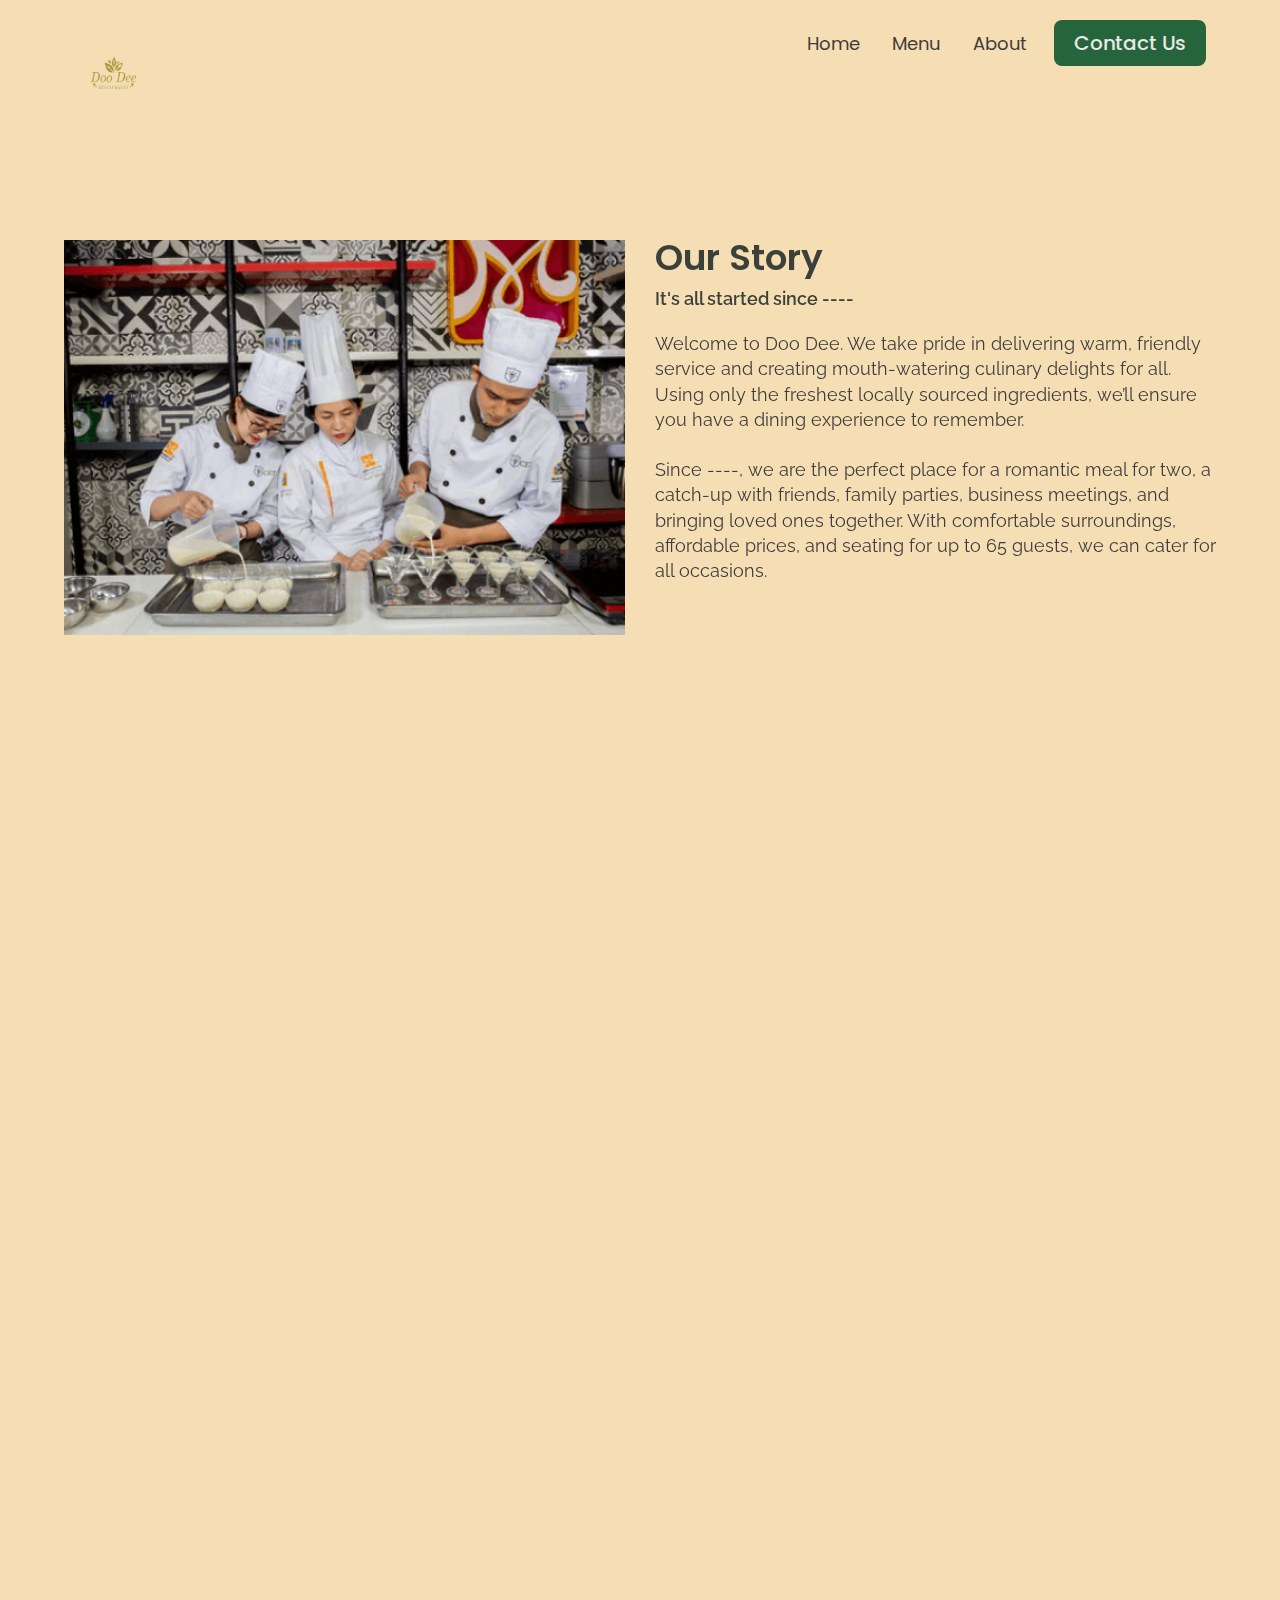
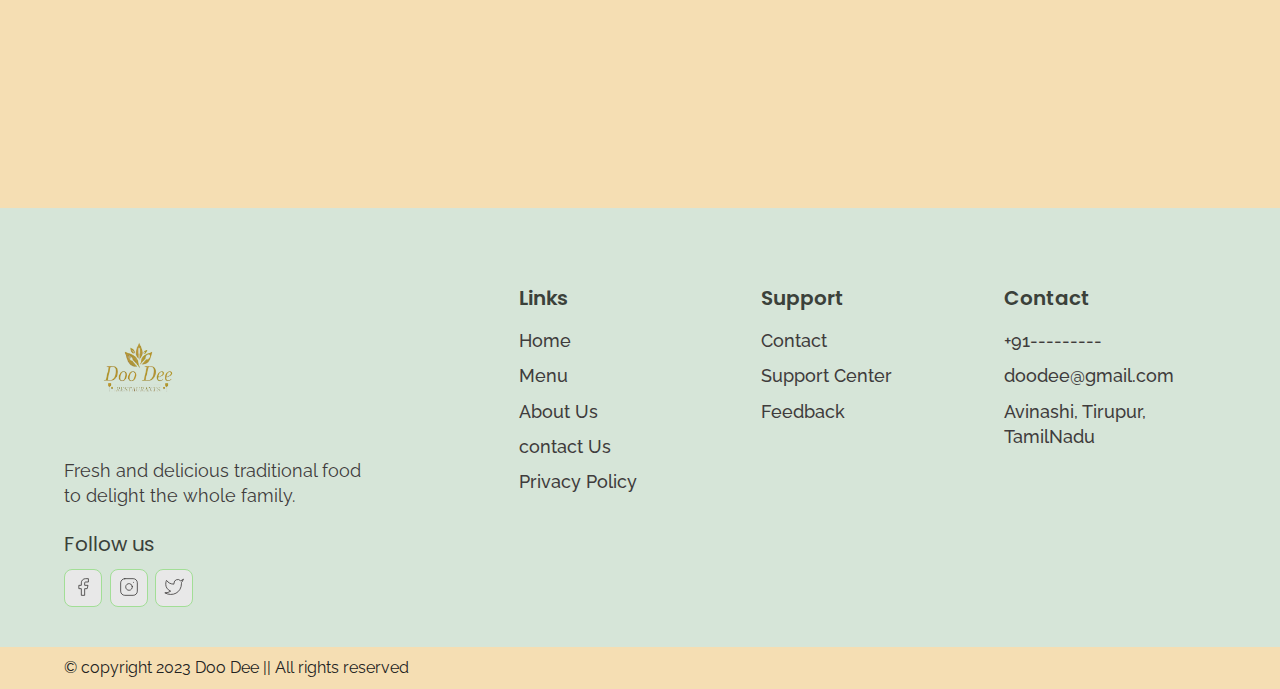
<file: about.html>
<!DOCTYPE html>
<html lang="en">
<head>
    <meta charset="UTF-8">
    <meta http-equiv="X-UA-Compatible" content="IE=edge">
    <meta name="viewport" content="width=device-width, initial-scale=1.0">
    <title>About || Doo Dee</title>
    <link rel="stylesheet" href="./styles/reset.css">
    <link rel="stylesheet" href="./styles/preDefined.css">
    <link rel="stylesheet" href="./styles/components.css">
    <link rel="stylesheet" href="https://unpkg.com/aos@next/dist/aos.css" />
    <link rel="stylesheet" href="./styles/about.css">
</head>
<body>
    <div class="nav">
        <div class="container">
          <div class="nav__wrapper">
            <a href="./index.html" class="logo">
              <img src="./assets/images/logos.png" height="5px" width="5px" alt="shaif's cuisine" style="height:100px;">
            </a>
            <nav>
              <div class="nav__icon">
                <svg xmlns="http://www.w3.org/2000/svg" width="24" height="24" viewBox="0 0 24 24" fill="none"
                  stroke="currentColor" stroke-width="2" stroke-linecap="round" stroke-linejoin="round"
                  class="feather feather-menu">
                  <line x1="3" y1="12" x2="21" y2="12" />
                  <line x1="3" y1="6" x2="21" y2="6" />
                  <line x1="3" y1="18" x2="21" y2="18" />
                </svg>
              </div>
              <div class="nav__bgOverlay"></div>
              <ol class="nav__list">
                <div class="nav__close">
                  <svg xmlns="http://www.w3.org/2000/svg" width="24" height="24" viewBox="0 0 24 24" fill="none"
                    stroke="currentColor" stroke-width="2" stroke-linecap="round" stroke-linejoin="round"
                    class="feather feather-x">
                    <line x1="18" y1="6" x2="6" y2="18" />
                    <line x1="6" y1="6" x2="18" y2="18" />
                  </svg>
                </div>
                <div class="nav__list__wrapper">
    
                  <li><a class="nav__link" href="./index.html">Home</a></li>
                  <li><a class="nav__link" href="./menu.html">Menu</a></li>
                  <li><a class="nav__link" href="./about.html">About</a></li>
                  <li><a href="./contact.html" class="btn primary-btn">Contact Us</a></li>
                </div>
              </ol>
            </nav>
          </div>
        </div>
      </div>
   
      <section id="ourStory" data-aos="fade-up">
        <div class="container">
          <div class="ourStory__wrapper">
    
            <div class="ourStory__img">
              <img src="./assets/images/ourStoryImg.png" alt="shaif's cuisine">
            </div>
            <div class="ourStory__info">
              <h3 class="ourStory__title">
                Our Story
              </h3>
              <p class="ourStory__subtitle">
                It's all started since ----
              </p>
              <p class="ourStory__text">
                Welcome to Doo Dee. We take pride in delivering warm, friendly service and creating mouth-watering
                culinary delights for all. Using only the freshest locally sourced ingredients, we’ll ensure you have a
                dining
                experience to remember.
                <br><br>
                Since ----, we are the perfect place for a romantic meal for two, a catch-up with friends, family parties,
                business meetings, and bringing loved ones together. With comfortable surroundings, affordable prices, and
                seating for up to 65 guests, we can cater for all occasions.
              </p>
            </div>
          </div>
        </div>
      </section>

      <section id="ourGoals" data-aos="fade-down">
        <div class="container">
          <div class="ourGoals__info">
            <h3 class="ourGoals__title">
              Our Goals
            </h3>
            <p class="ourGoals__text">
              We shall sell delicious and remarkable food and beverages that meet the highest quality, freshness, and
              seasonality criteria while combining modern-creative and classic cooking traditions. By showcasing warmth,
              graciousness, efficiency, skill, professionalism, and integrity in our work, we will continually serve our
              consumers with exceptional service. To have every customer who comes through our doors leave impressed by
              their experience at Shaif's Cuisine and excited to come back again.
            </p>
          </div>
          <div class="ourGoals__imgs__wrapper" data-aos="fade-up">
            <div class="ourGoals__img1">
              <img src="./assets/images/ourGoals_img1.png" alt="kitchen img">
            </div>
            <div class="ourGoals__img2">
              <img src="./assets/images/ourGoals_img2.png" alt="kitchen img">
            </div>
            <div class="ourGoals__img3">
              <img src="./assets/images/ourGoals_img3.png" alt="kitchen img">
            </div>
          </div>
        </div>
      </section>

      <footer>
        <div class="container">
          <div class="footer__wrapper">
            <div class="footer__col1">
              <div class="footer__logo">
                <img src="./assets/images/logos.png" alt="Doo Dee">
              </div>
              <p class="footer__desc">
                Fresh and delicious traditional food to delight the whole family.
              </p>
              <div class="footer__socials">
                <h4 class="footer__socials__title">Follow us</h4>
                <ol class="footer__socials__list">
                  <li>
                    <a href="#">
                      <svg xmlns="http://www.w3.org/2000/svg" width="24" height="24" viewBox="0 0 24 24" fill="none"
                        stroke="currentColor" stroke-width="1" stroke-linecap="round" stroke-linejoin="round"
                        class="feather feather-facebook">
                        <path d="M18 2h-3a5 5 0 0 0-5 5v3H7v4h3v8h4v-8h3l1-4h-4V7a1 1 0 0 1 1-1h3z" />
                      </svg>
                    </a>
                  </li>
                  <li>
                    <a href="#">
                      <svg xmlns="http://www.w3.org/2000/svg" width="24" height="24" viewBox="0 0 24 24" fill="none"
                        stroke="currentColor" stroke-width="1" stroke-linecap="round" stroke-linejoin="round"
                        class="feather feather-instagram">
                        <rect x="2" y="2" width="20" height="20" rx="5" ry="5" />
                        <path d="M16 11.37A4 4 0 1 1 12.63 8 4 4 0 0 1 16 11.37z" />
                        <line x1="17.5" y1="6.5" x2="17.51" y2="6.5" />
                      </svg>
                    </a>
                  </li>
                  <li>
                    <a href="#">
                      <svg xmlns="http://www.w3.org/2000/svg" width="24" height="24" viewBox="0 0 24 24" fill="none"
                        stroke="currentColor" stroke-width="1" stroke-linecap="round" stroke-linejoin="round"
                        class="feather feather-twitter">
                        <path
                          d="M23 3a10.9 10.9 0 0 1-3.14 1.53 4.48 4.48 0 0 0-7.86 3v1A10.66 10.66 0 0 1 3 4s-4 9 5 13a11.64 11.64 0 0 1-7 2c9 5 20 0 20-11.5a4.5 4.5 0 0 0-.08-.83A7.72 7.72 0 0 0 23 3z" />
                      </svg>
                    </a>
                  </li>
                </ol>
              </div>
            </div>
            <div class="footer__col2">
              <h3 class="footer__text__title">
                Links
              </h3>
              <ol class="footer__text">
                <li>
                  <a href="/index.html">Home</a>
                </li>
                <li>
                  <a href="./menu.html">Menu</a>
                </li>
                <li>
                  <a href="./about.html">About Us</a>
                </li>
                <li>
                  <a href="./contact.html">contact Us</a>
                </li>
                <li>
                  <a href="#">Privacy Policy</a>
                </li>
              </ol>
            </div>
            <div class="footer__col3">
              <h3 class="footer__text__title">
                Support
              </h3>
              <ol class="footer__text">
                <li>
                  <a href="#">Contact</a>
                </li>
                <li>
                  <a href="#">Support Center</a>
                </li>
                <li>
                  <a href="#">Feedback</a>
                </li>
              </ol>
            </div>
            <div class="footer__col4">
              <h3 class="footer__text__title">
                Contact
              </h3>
              <ol class="footer__text">
                <li>
                  <a href="#">+91---------</a>
                </li>
                <li>
                  <a href="#">doodee@gmail.com</a>
                </li>
                <li>
                  <a href="#">Avinashi, Tirupur, TamilNadu</a>
                </li>
              </ol>
            </div>
          </div>
        </div>
      </footer>
      <div id="copyright">
        <div class="container">
          <p class="copyright__text">
            © copyright 2023 Doo Dee || All rights reserved
          </p>
        </div>
      </div>
    
      <script src="https://unpkg.com/aos@next/dist/aos.js"></script>
      <script src="./scripts/main.js"></script>
</body>
</html>
</file>
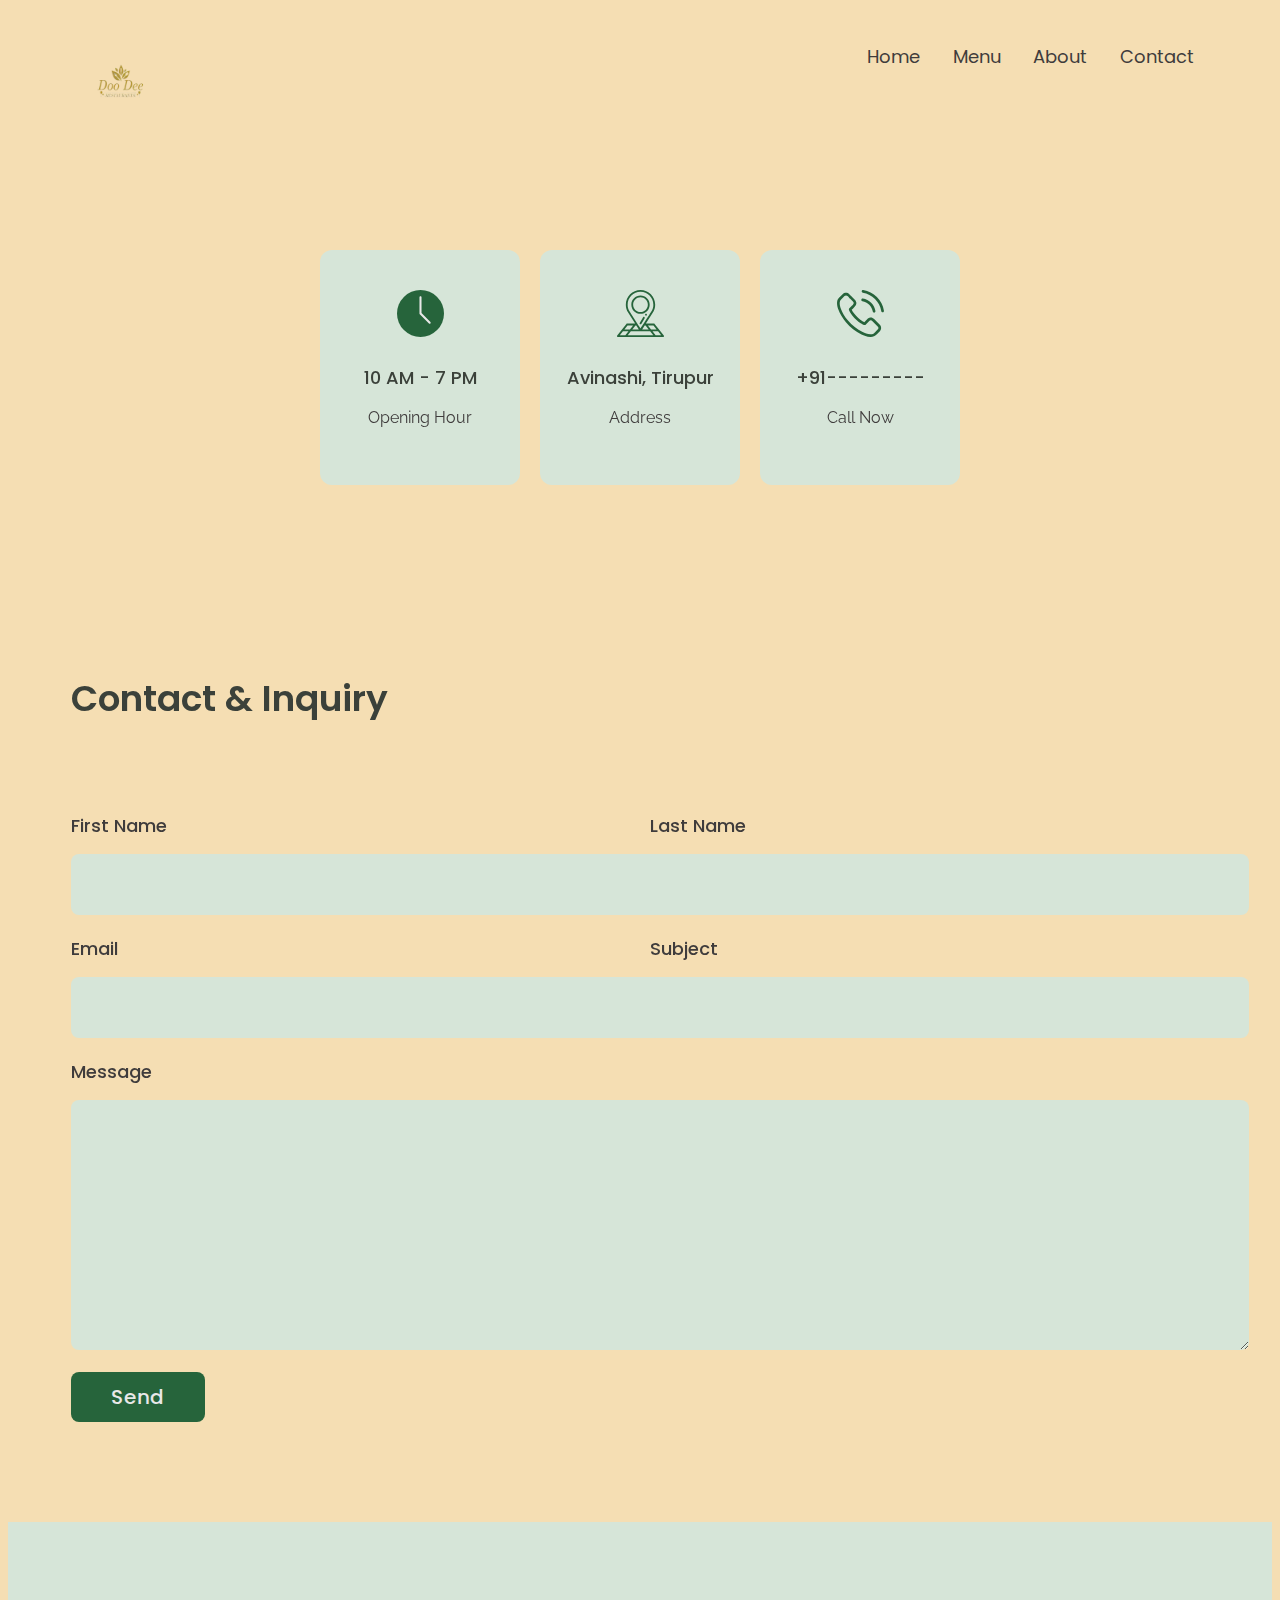
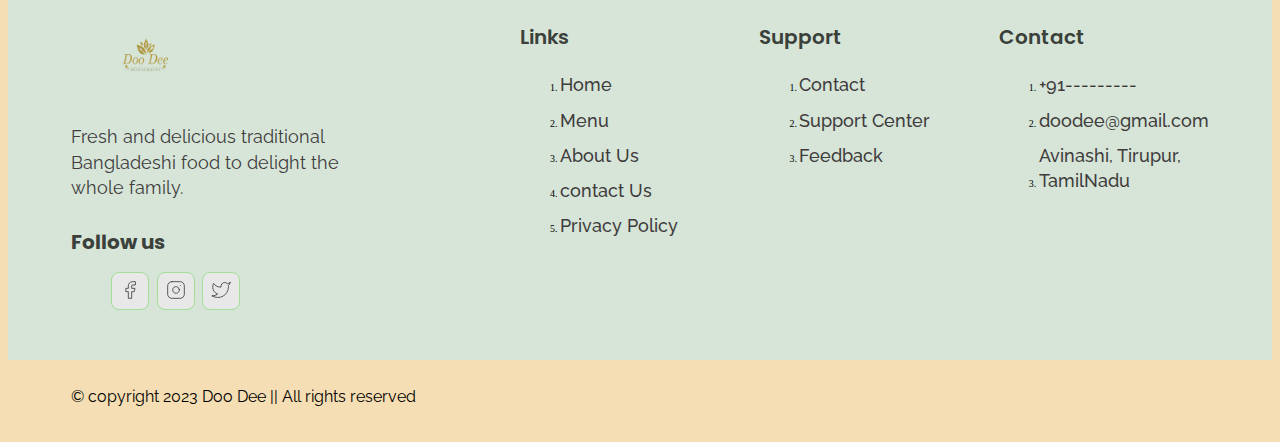
<file: contact.html>
<!DOCTYPE html>
<html lang="en">
<head>
    <meta charset="UTF-8">
    <meta http-equiv="X-UA-Compatible" content="IE=edge">
    <meta name="viewport" content="width=device-width, initial-scale=1.0">
    <title>Contact || Doo Dee</title>
    <link rel="stylesheet" href="./styles/preDefined.css">
    <link rel="stylesheet" href="./styles/components.css">
    <link rel="stylesheet" href="https://unpkg.com/aos@next/dist/aos.css" />
</head>
<body>
    <div class="nav">
        <div class="container">
          <div class="nav__wrapper">
            <a href="./index.html" class="logo">
              <img src="./assets/images/logos.png" height="5px" width="5px" alt="Doo Dee" style="height:100px;">
            </a>
            <nav>
              <div class="nav__icon">
                <svg xmlns="http://www.w3.org/2000/svg" width="24" height="24" viewBox="0 0 24 24" fill="none"
                  stroke="currentColor" stroke-width="2" stroke-linecap="round" stroke-linejoin="round"
                  class="feather feather-menu">
                  <line x1="3" y1="12" x2="21" y2="12" />
                  <line x1="3" y1="6" x2="21" y2="6" />
                  <line x1="3" y1="18" x2="21" y2="18" />
                </svg>
              </div>
              <div class="nav__bgOverlay"></div>
              <ol class="nav__list">
                <div class="nav__close">
                  <svg xmlns="http://www.w3.org/2000/svg" width="24" height="24" viewBox="0 0 24 24" fill="none"
                    stroke="currentColor" stroke-width="2" stroke-linecap="round" stroke-linejoin="round"
                    class="feather feather-x">
                    <line x1="18" y1="6" x2="6" y2="18" />
                    <line x1="6" y1="6" x2="18" y2="18" />
                  </svg>
                </div>
                <div class="nav__list__wrapper">
                  <li><a class="nav__link" href="./index.html">Home</a></li>
                  <li><a class="nav__link" href="./menu.html">Menu</a></li>
                  <li><a class="nav__link" href="./about.html">About</a></li>
                  <li><a class="nav__link" href="./contact.html">Contact</a></li>
                </div>
              </ol>
            </nav>
          </div>
        </div>
      </div>

      <section id="storeInfo" data-aos="fade-up">
        <div class="container">
          <div class="storeInfo__wrapper">
            <div class="storeInfo__item">
              <div class="storeInfo__icon">
                <img src="./assets/images/wall-clock-icon.svg" alt="clock icon">
              </div>
              <h3 class="storeInfo__title">
                10 AM - 7 PM
              </h3>
              <p class="storeInfo__text">
                Opening Hour
              </p>
            </div>
            <div class="storeInfo__item">
              <div class="storeInfo__icon">
                <img src="./assets/images/address-icon.svg" alt="clock icon">
              </div>
              <h3 class="storeInfo__title">
                Avinashi, Tirupur
              </h3>
              <p class="storeInfo__text">
                Address
              </p>
            </div>
            <div class="storeInfo__item">
              <div class="storeInfo__icon">
                <img src="./assets/images/phone-icon.svg" alt="clock icon">
              </div>
              <h3 class="storeInfo__title">
                +91---------
              </h3>
              <p class="storeInfo__text">
                Call Now
              </p>
            </div>
          </div>
        </div>
      </section>

      <section id="form" data-aos="fade-down">
        <div class="container">
          <h3 class="form__title">
            Contact & Inquiry
          </h3>
          <div class="form__wrapper">
            <form name="contact" method="POST" netlify>
              <div class="form__group">
                <label for="firstName">First Name</label>
                <input type="text" id="firstName" name="First Name" required>
              </div>
              <div class="form__group">
                <label for="lastName">Last Name</label>
                <input type="text" id="lastName" name="Last Name" required>
              </div>
              <div class="form__group">
                <label for="email">Email</label>
                <input type="email" id="email" name="Email" required>
              </div>
              <div class="form__group">
                <label for="subject">Subject</label>
                <input type="text" id="subject" name="Subject" required>
              </div>
              <div class="form__group form__group__full">
                <label for="message">Message</label>
                <textarea name="Message" id="message" cols="30" rows="10" required></textarea>
              </div>
              <button type="submit" class="btn primary-btn">Send</button>
            </form>
          </div>
        </div>
      </section>

      <footer>
        <div class="container">
          <div class="footer__wrapper">
            <div class="footer__col1">
              <div class="footer__logo">
                <img src="./assets/images/logos.png" height="5px" width="5px" alt="Doo Dee" style="height:100px;">
              </div>
              <p class="footer__desc">
                Fresh and delicious traditional Bangladeshi food to delight the whole family.
              </p>
              <div class="footer__socials">
                <h4 class="footer__socials__title">Follow us</h4>
                <ol class="footer__socials__list">
                  <li>
                    <a href="#">
                      <svg xmlns="http://www.w3.org/2000/svg" width="24" height="24" viewBox="0 0 24 24" fill="none"
                        stroke="currentColor" stroke-width="1" stroke-linecap="round" stroke-linejoin="round"
                        class="feather feather-facebook">
                        <path d="M18 2h-3a5 5 0 0 0-5 5v3H7v4h3v8h4v-8h3l1-4h-4V7a1 1 0 0 1 1-1h3z" />
                      </svg>
                    </a>
                  </li>
                  <li>
                    <a href="#">
                      <svg xmlns="http://www.w3.org/2000/svg" width="24" height="24" viewBox="0 0 24 24" fill="none"
                        stroke="currentColor" stroke-width="1" stroke-linecap="round" stroke-linejoin="round"
                        class="feather feather-instagram">
                        <rect x="2" y="2" width="20" height="20" rx="5" ry="5" />
                        <path d="M16 11.37A4 4 0 1 1 12.63 8 4 4 0 0 1 16 11.37z" />
                        <line x1="17.5" y1="6.5" x2="17.51" y2="6.5" />
                      </svg>
                    </a>
                  </li>
                  <li>
                    <a href="#">
                      <svg xmlns="http://www.w3.org/2000/svg" width="24" height="24" viewBox="0 0 24 24" fill="none"
                        stroke="currentColor" stroke-width="1" stroke-linecap="round" stroke-linejoin="round"
                        class="feather feather-twitter">
                        <path
                          d="M23 3a10.9 10.9 0 0 1-3.14 1.53 4.48 4.48 0 0 0-7.86 3v1A10.66 10.66 0 0 1 3 4s-4 9 5 13a11.64 11.64 0 0 1-7 2c9 5 20 0 20-11.5a4.5 4.5 0 0 0-.08-.83A7.72 7.72 0 0 0 23 3z" />
                      </svg>
                    </a>
                  </li>
                </ol>
              </div>
            </div>
            <div class="footer__col2">
              <h3 class="footer__text__title">
                Links
              </h3>
              <ol class="footer__text">
                <li>
                  <a href="/index.html">Home</a>
                </li>
                <li>
                  <a href="./menu.html">Menu</a>
                </li>
                <li>
                  <a href="./about.html">About Us</a>
                </li>
                <li>
                  <a href="./contact.html">contact Us</a>
                </li>
                <li>
                  <a href="#">Privacy Policy</a>
                </li>
              </ol>
            </div>
            <div class="footer__col3">
              <h3 class="footer__text__title">
                Support
              </h3>
              <ol class="footer__text">
                <li>
                  <a href="#">Contact</a>
                </li>
                <li>
                  <a href="#">Support Center</a>
                </li>
                <li>
                  <a href="#">Feedback</a>
                </li>
              </ol>
            </div>
            <div class="footer__col4">
              <h3 class="footer__text__title">
                Contact
              </h3>
              <ol class="footer__text">
                <li>
                  <a href="#">+91---------</a>
                </li>
                <li>
                  <a href="#">doodee@gmail.com</a>
                </li>
                <li>
                  <a href="#">Avinashi, Tirupur, TamilNadu</a>
                </li>
              </ol>
            </div>
          </div>
        </div>
      </footer>
      <div id="copyright">
        <div class="container">
          <p class="copyright__text">
            © copyright 2023 Doo Dee || All rights reserved
          </p>
        </div>
      </div>
      <script src="https://unpkg.com/aos@next/dist/aos.js"></script>
      <script src="./scripts/main.js"></script>
</body>
</html>
</file>
<file: styles/preDefined.css>
@import url('https://fonts.googleapis.com/css2?family=Poppins:wght@500;600&family=Raleway:wght@400;500;600&display=swap');
html {
	font-size: 10px;
	overflow-x: hidden;
}
body {
	background: wheat;
	overflow-x: hidden;
	visibility: hidden;
}
section {
	padding: 100px 0;
}
@media only screen and (max-width: 767px) {
	section {
		padding: 50px 0;
	}
}
.container {
	max-width: 1200px;
	width: 90%;
	margin: 0 auto;
}
:root {
	--green-1: #26643b;
	--green-2: #a2de96;
	--lightGreen-1: #d6e5d8;
	--lightGreen-2: #f5fcf4;
	--black-1: #3b413a;
	--black-2: #3f3c3c;
	--black-3: #5b6359;
	--white-1: #e8e8e8;
}
img {
	width: 100%;
	height: 100%;
	object-fit: contain;
}
h1,
h2,
h3,
h4 {
	font-family: Poppins;
}
p {
	font-family: Raleway;
	font-weight: 400;
	line-height: 1.4em;
	font-size: 1.8rem;
}
a {
	display: inline-block;
	text-decoration: none;
}
</file>
<file: styles/components.css>
/* Nav Styles */
.nav {
	padding: 2rem 0;
}
.nav__icon,
.nav__close,
.nav__bgOverlay {
	display: none;
}
.nav__wrapper {
	display: flex;
	justify-content: space-between;
}
.nav__list li {
	display: inline-block;
	margin: 0 1rem;
}
.nav__list .nav__link {
	font-size: 1.8rem;
	font-family: Poppins;
	color: var(--black-2);
	padding: 0.5rem;
}
.nav__list li:hover .nav__link {
	color: var(--green-1);
}
@media only screen and (max-width: 768px) {
	.nav {
		position: relative;
		/* overflow-x: scroll; */
	}
	.nav__icon {
		display: block;
	}
	.nav__icon svg,
	.nav__close svg {
		pointer-events: none;
		height: 30px;
		width: 30px;
	}
	.nav__close {
		display: block;
		position: absolute;
		color: var(--black-1);
		right: 1rem;
		top: 1rem;
		cursor: pointer;
	}
	.nav__list {
		z-index: 1000;
		position: absolute;
		left: 100%;
		top: 0;
		height: 100vh;
		width: 80%;
		background: var(--lightGreen-1);
		display: flex;
		align-items: center;
		justify-content: flex-end;
		padding-right: 2rem;
		transform: translate(0%);
		overflow: hidden;
		transition: 0.3s ease-in transform;
	}
	.nav__list.show {
		transform: translate(-100%);
	}
	.nav__list li {
		display: block;
		text-align: right;
		margin-bottom: 2rem;
	}
	.nav__list a {
		font-size: 1.6rem;
	}
	.nav__bgOverlay {
		position: absolute;
		left: 0;
		top: 0;
		z-index: 1000;
		height: 100vh;
		width: 100%;
		background: rgba(18, 24, 14, 0.808);
		display: none;
	}
	.nav__bgOverlay.active {
		display: block;
	}
}
/* End Nav Styles */
/* Global Button Styles */
.btn {
	color: var(--green-1);
	font-family: Poppins;
	font-weight: 500;
	border-radius: 8px;
	font-size: 1.4rem;
	padding: 1.2rem 2rem;
}
.primary-btn {
	color: var(--white-1);
	background: var(--green-1);
}
@media only screen and (min-width: 700px) {
	.btn {
		padding: 1.3rem 2rem;
		font-size: 2rem;
	}
}
/* End Global Button Styles */

/* Store info section styles*/
.storeInfo__wrapper {
	display: flex;
	justify-content: center;
	flex-wrap: wrap;
	gap: 1rem;
}
.storeInfo__item {
	background-color: var(--lightGreen-1);
	padding: 20px 30px;
	text-align: center;
	text-align: center;
	border-radius: 12px;
	width: 150px;
}
.storeInfo__icon {
	width: 30px;
	margin: 0 auto;
	margin-bottom: 1.5rem;
}
.storeInfo__title {
	font-size: 1.4rem;
	font-family: Poppins;
	font-weight: 500;
	margin-bottom: 0.5rem;
	color: var(--black-1);
}
.storeInfo__text {
	font-size: 1.4rem;
	font-family: Raleway;
	color: var(--black-2);
}
@media only screen and (min-width: 768px) {
	.storeInfo__wrapper {
		gap: 2rem;
	}
	.storeInfo__item {
		min-width: 200px;
		padding: 40px 0;
	}
	.storeInfo__icon {
		width: 47px;
		margin-bottom: 2.5rem;
	}
	.storeInfo__title {
		font-size: 1.8rem;
		margin-bottom: 1rem;
	}
	.storeInfo__text {
		font-size: 1.6rem;
	}
}

/* Dishes Grid */
.dishGrid__title {
	font-size: 1.8rem;
	margin-bottom: 2rem;
	font-weight: 600;
	color: var(--black-1);
}
.dishGrid__wrapper {
	display: grid;
	/* grid-template-columns: repeat(autofit, minmax(140px, 1fr)); */
	grid-template-columns: repeat(auto-fit, minmax(140px, 1fr));
	gap: 1rem;
}
.dishGrid__item {
	display: flex;
	flex-direction: column;
	background-color: var(--lightGreen-1);
	padding: 0.5rem;
	border-radius: 8px;
	gap: 0.5rem;
}
.dishGrid__item__img {
	flex: 4;
}
.dishGrid__item__info {
	flex: 5;
}
.dishGrid__item__img img {
	object-fit: cover;
	border-radius: 12px;
}
.dishGrid__item__title {
	font-size: 1.4rem;
	line-height: 1.3em;
	font-weight: 500;
	color: var(--black-1);
	margin-bottom: 0.5rem;
}
.dishGrid__item__price {
	font-size: 1.4rem;
	color: var(--green-1);
	font-weight: 600;
	margin-bottom: 0.5rem;
}
.dishGrid__item__stars {
	max-height: 15px;
	width: max-content;
}
@media only screen and (min-width: 768px) {
	.dishGrid__title {
		font-size: 2.4rem;
	}
	.dishGrid__wrapper {
		grid-template-columns: repeat(auto-fit, minmax(350px, 1fr));
		gap: 3rem;
	}
	.dishGrid__item {
		flex-direction: row;
		padding: 1.5rem;
		border-radius: 12px;
		gap: 1rem;
	}
	.dishGrid__item__title {
		font-size: 2.4rem;
		margin-bottom: 1rem;
	}
	.dishGrid__item__price {
		font-size: 2rem;
		margin-bottom: 1rem;
	}
}
/* Dishes Grid */

/* Footer Styles */
footer {
	background: var(--lightGreen-1);
	padding-top: 5rem;
	padding-bottom: 2rem;
}
.footer__wrapper {
	display: flex;
	flex-direction: column;
	gap: 3rem;
}
.footer__logo {
	width: 150px;
	margin-bottom: 2rem;
}
.footer__desc {
	font-size: 1.4rem;
	color: var(--black-2);
	margin-bottom: 2rem;
}
.footer__socials__title {
	font-size: 1.8rem;
	color: var(--black-1);
	margin-bottom: 1rem;
}
.footer__socials li {
	display: inline-block;
	margin-right: 0.5rem;
}
.footer__socials a {
	padding: 0.5rem 0.8rem;
	background-color: var(--white-1);
	border: 1px solid var(--green-2);
	border-radius: 8px;
}
.footer__socials svg {
	width: 20px;
	color: var(--black-2);
}
.footer__text__title {
	font-size: 1.8rem;
	margin-bottom: 1rem;
	color: var(--black-1);
	font-weight: 600;
}
.footer__text a {
	font-size: 1.4rem;
	margin-bottom: 0.5rem;
	color: var(--black-2);
	font-family: Raleway;
	font-weight: 500;
	line-height: 1.4em;
}
@media only screen and (min-width: 768px) {
	footer {
		padding-top: 8rem;
		padding-bottom: 4rem;
	}
	.footer__wrapper {
		flex-direction: row;
	}
	.footer__col1 {
		flex: 4;
	}
	.footer__col2,
	.footer__col3,
	.footer__col4 {
		flex: 2;
	}
	.footer__desc {
		max-width: 300px;
		font-size: 1.8rem;
		margin-bottom: 2.5rem;
	}
	.footer__socials__title {
		font-size: 2rem;
		margin-bottom: 1.5rem;
	}
	.footer__text__title {
		font-size: 2rem;
		margin-bottom: 2rem;
	}
	.footer__text a {
		font-size: 1.8rem;
		margin-bottom: 1rem;
	}
}
#copyright {
	padding: 1rem 0;
}
.copyright__text {
	font-size: 1.4rem;
	text-align: center;
}
@media only screen and (min-width: 768px) {
	.copyright__text {
		font-size: 1.6rem;
		text-align: left;
	}
}
/* End Footer Styles */

/* Form Styles */
#form {
	padding: 5rem 0;
}
.form__title {
	font-size: 1.8rem;
	color: var(--black-1);
	font-weight: 600;
}
.form__wrapper {
	padding: 3rem 0;
}
.form__wrapper form {
	display: grid;
	grid-template-columns: 1fr;
	gap: 2rem;
}
.form__group label {
	font-size: 1.6rem;
	font-family: Poppins;
	color: var(--black-2);
	font-weight: 500;
}
.form__group input,
.form__group textarea,
.form__group select {
	width: 100%;
	border: none;
	background-color: var(--lightGreen-1);
	font-size: 1.4rem;
	font-family: Raleway;
	font-weight: 600;
	padding: 1.5rem;
	border-radius: 8px;
	margin-top: 0.5rem;
	color: var(--black-2);
}
.form__group textarea {
	resize: vertical;
}
.form__wrapper button[type='submit'] {
	width: max-content;
	border: none;
	padding: 1rem 4rem;
	font-weight: 500;
	letter-spacing: 0.1rem;
}
@media only screen and (min-width: 768px) {
	.form__title {
		font-size: 3.6rem;
	}
	.form__wrapper {
		padding: 5rem 0;
	}
	.form__wrapper form {
		grid-template-columns: 1fr 1fr;
	}
	.form__group__full {
		grid-column: 1/3;
	}
	.form__group label {
		font-size: 1.8rem;
	}
	.form__group input,
	.form__group textarea,
	.form__group select {
		font-size: 1.8rem;
		padding: 2rem;
		margin-top: 1.5rem;
	}
}
</file>
<file: styles/about.css>
.ourStory__wrapper {
	display: flex;
	flex-direction: column;
	gap: 2rem;
}
.p {
	font-family: Arial, Helvetica, sans-serif;
	cursor: pointer;
}
.ourStory__title,
.ourGoals__title {
	font-size: 1.8rem;
	font-weight: 600;
	color: var(--black-1);
	margin-bottom: 1rem;
}
.ourStory__subtitle {
	font-size: 1.4rem;
	font-weight: 600;
	color: var(--black-1);
	margin-bottom: 2rem;
}
.ourStory__text,
.ourGoals__text {
	font-size: 1.4rem;
	line-height: 1.4em;
	color: var(--black-2);
}
@media only screen and (min-width: 768px) {
	.ourStory__wrapper {
		flex-direction: row;
		gap: 3rem;
	}
	.ourStory__img,
	.ourStory__info {
		flex: 1;
	}
	.ourStory__title,
	.ourGoals__title {
		font-size: 3.6rem;
	}
	.ourStory__subtitle {
		font-size: 1.8rem;
	}
	.ourStory__text,
	.ourGoals__text {
		font-size: 1.8rem;
		max-width: 800px;
	}
}

.ourGoals__info {
	text-align: left;
	margin-bottom: 5rem;
}
.ourGoals__imgs__wrapper img {
	object-fit: cover;
}
.ourGoals__imgs__wrapper {
	max-width: 800px;
	margin: 0 auto;
	display: grid;
	grid-template-columns: 1fr 1fr;
	grid-template-rows: 1fr 1fr;
	grid-row: auto;
	gap: 1rem;
}
.ourGoals__img1 {
	grid-row: 1/3;
}
@media only screen and (min-width: 768px) {
	.ourGoals__info {
		text-align: center;
	}
	.ourGoals__imgs__wrapper {
		gap: 2rem;
	}
	.ourGoals__text {
		margin: 0 auto;
	}
}
</file>
